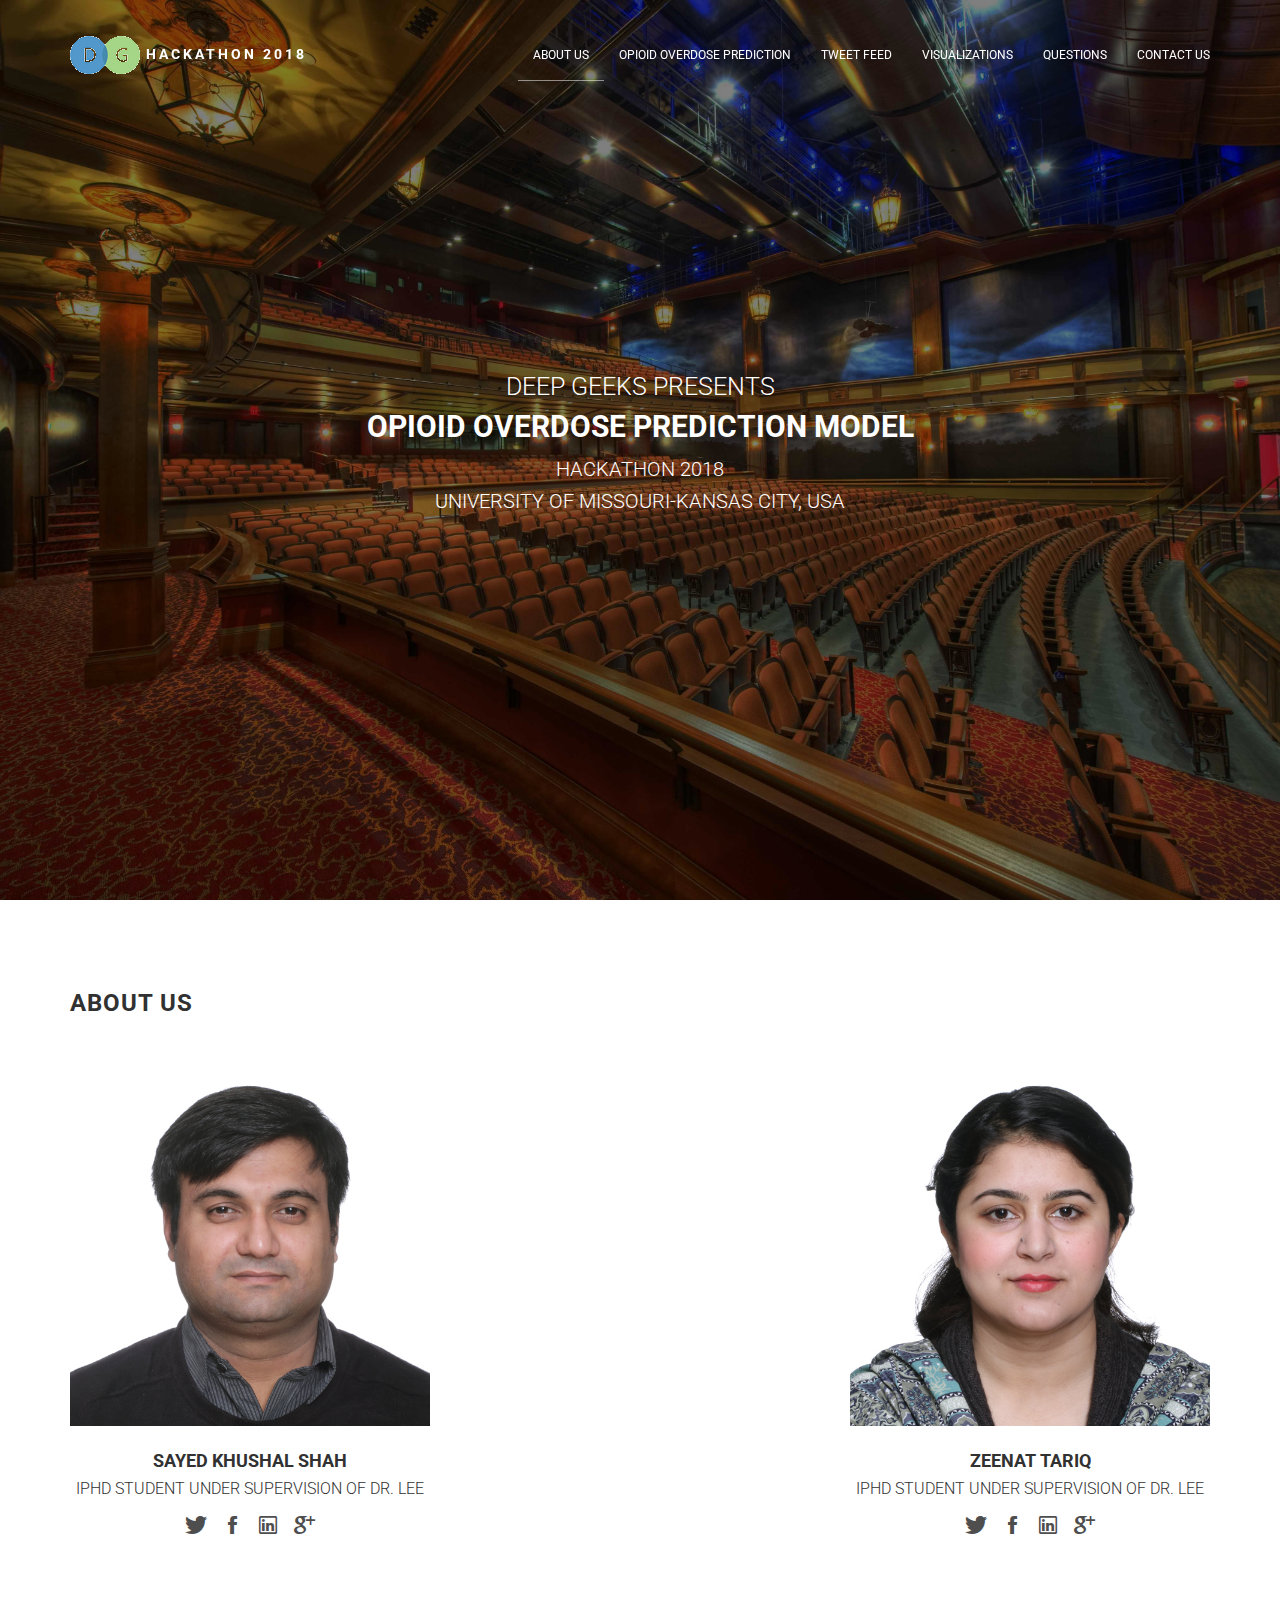
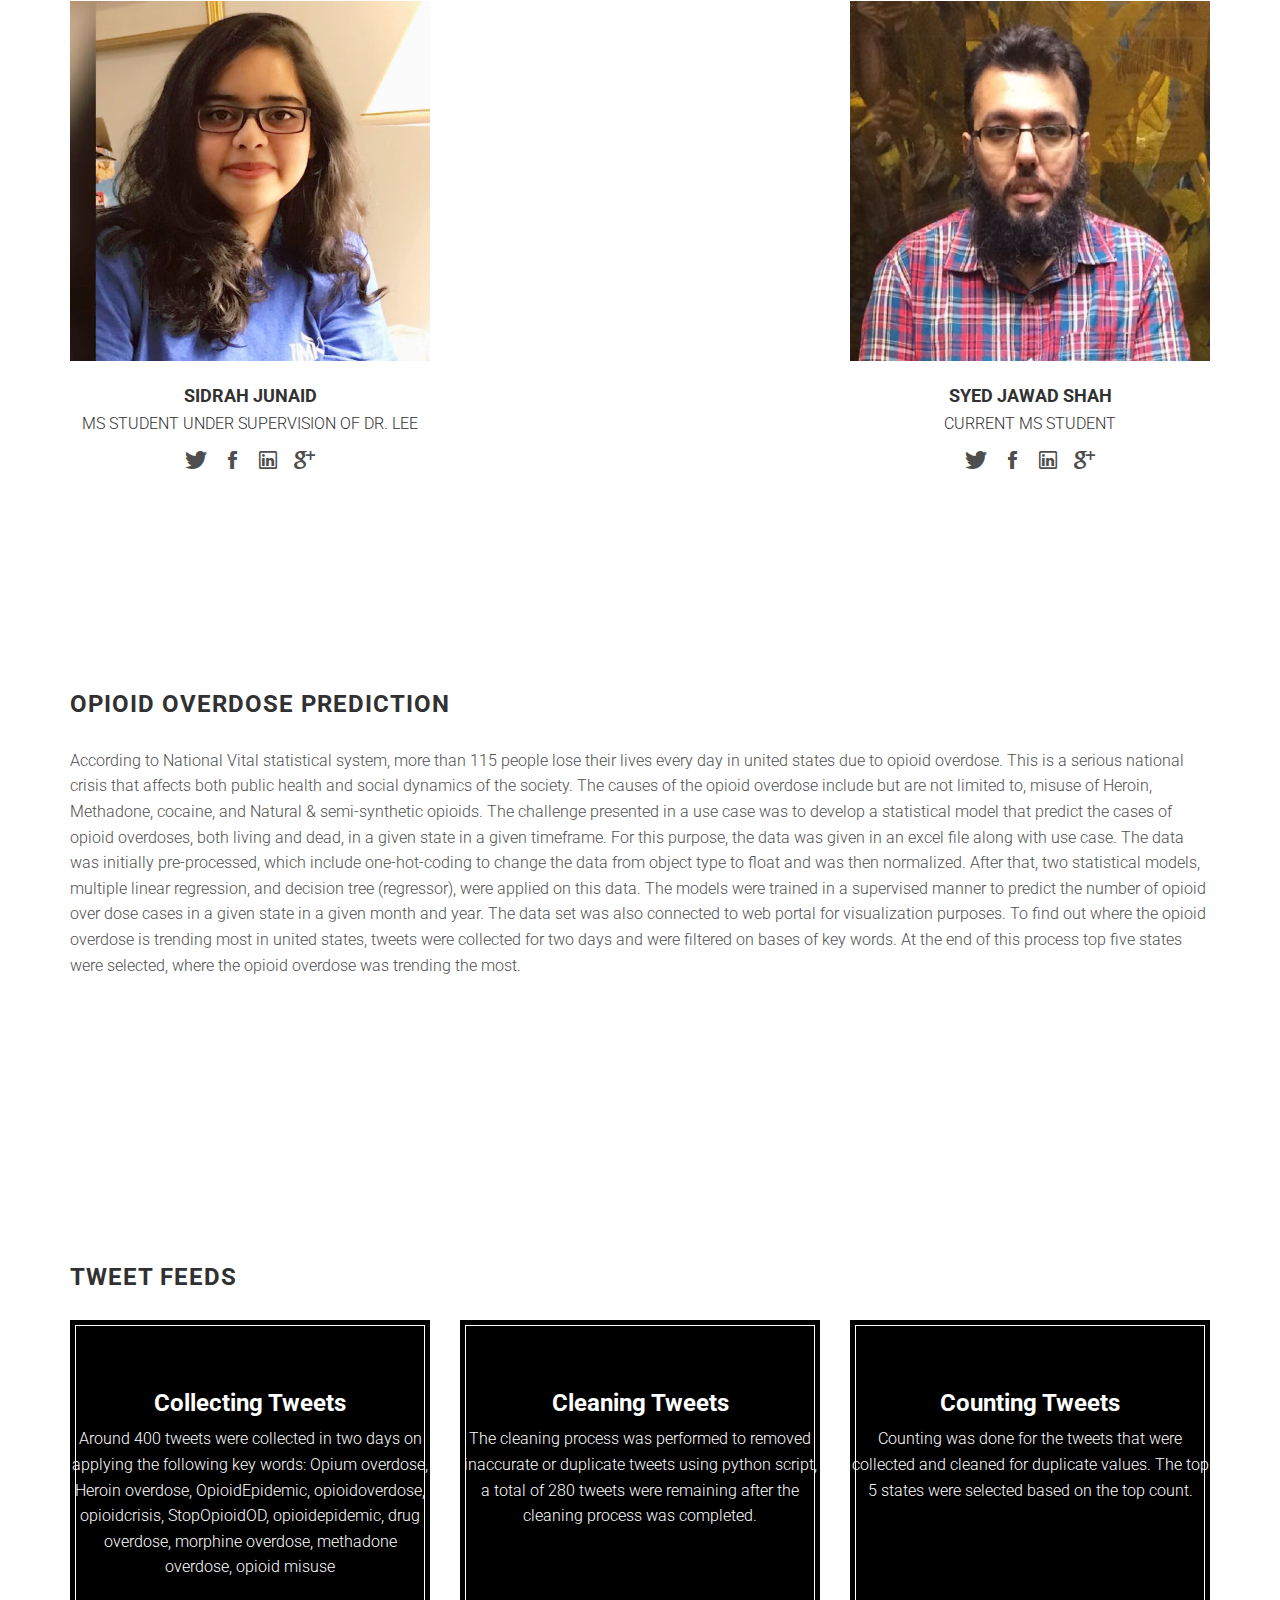
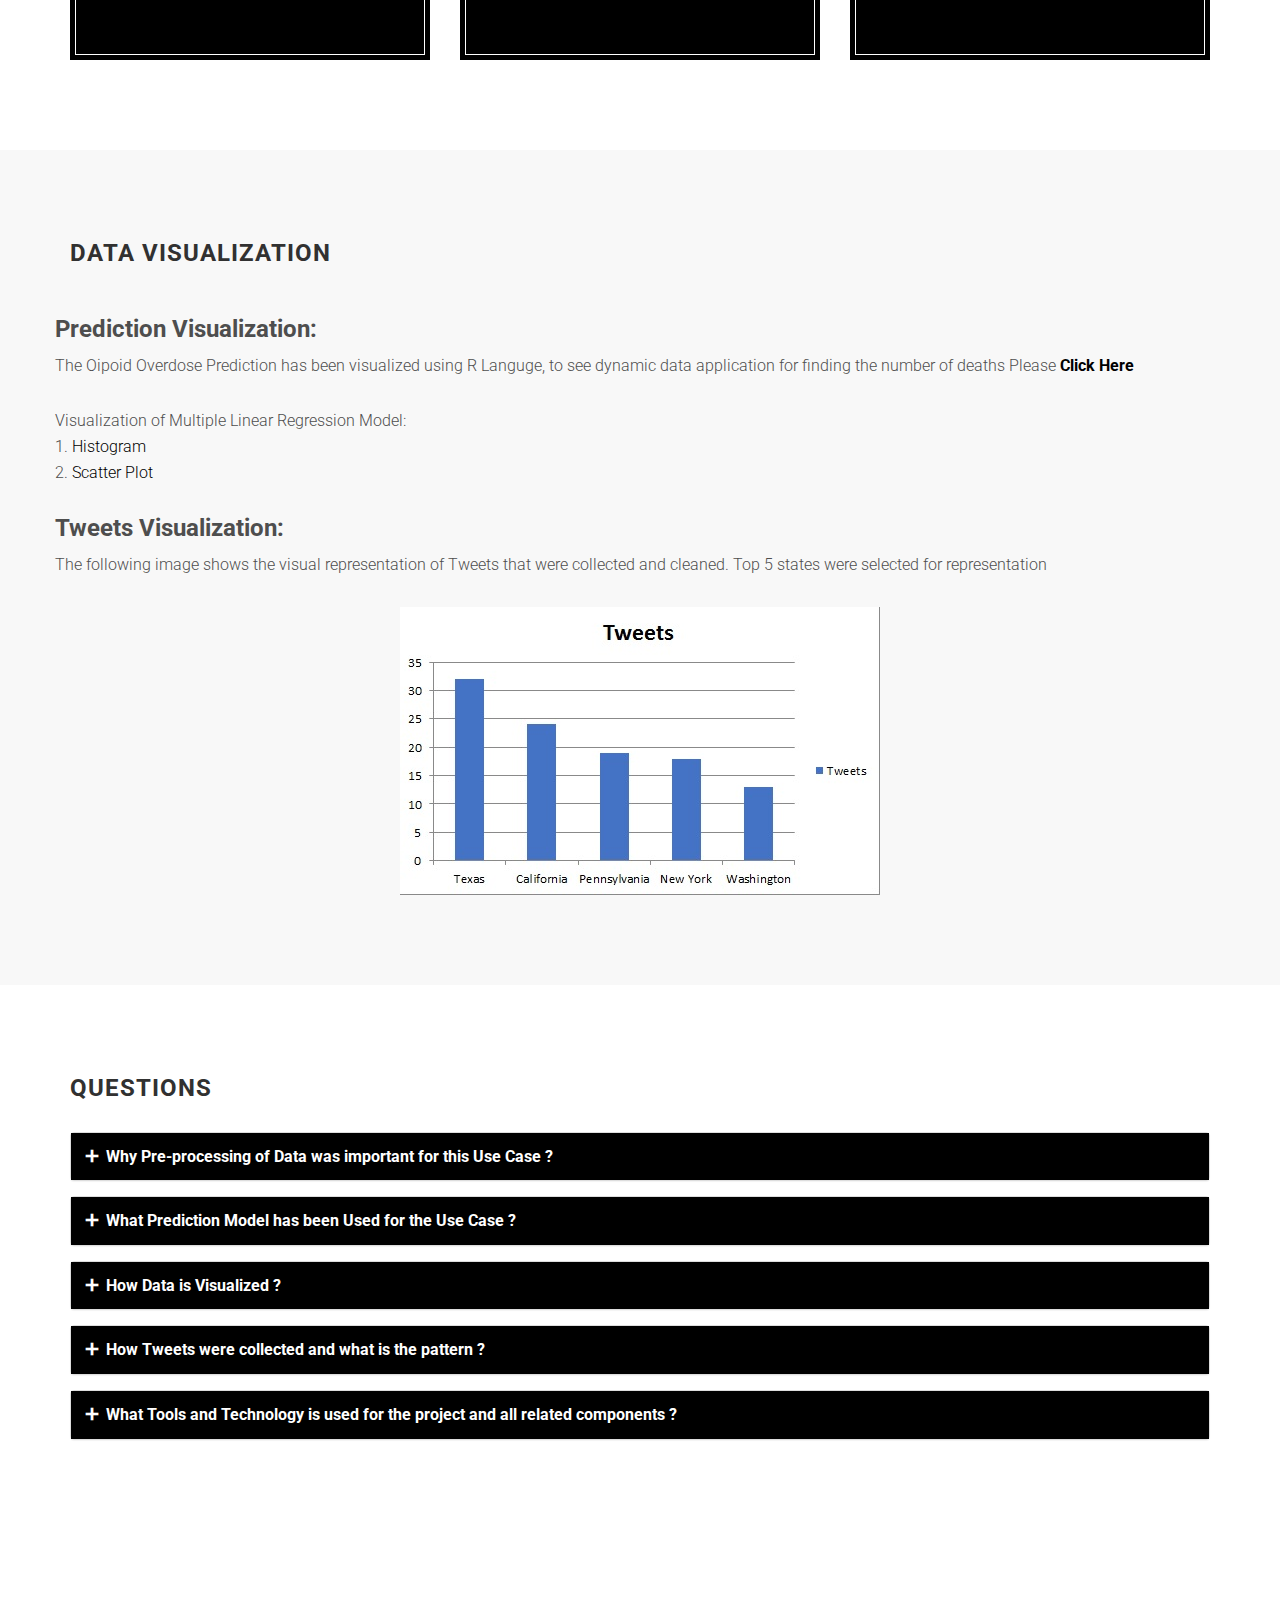
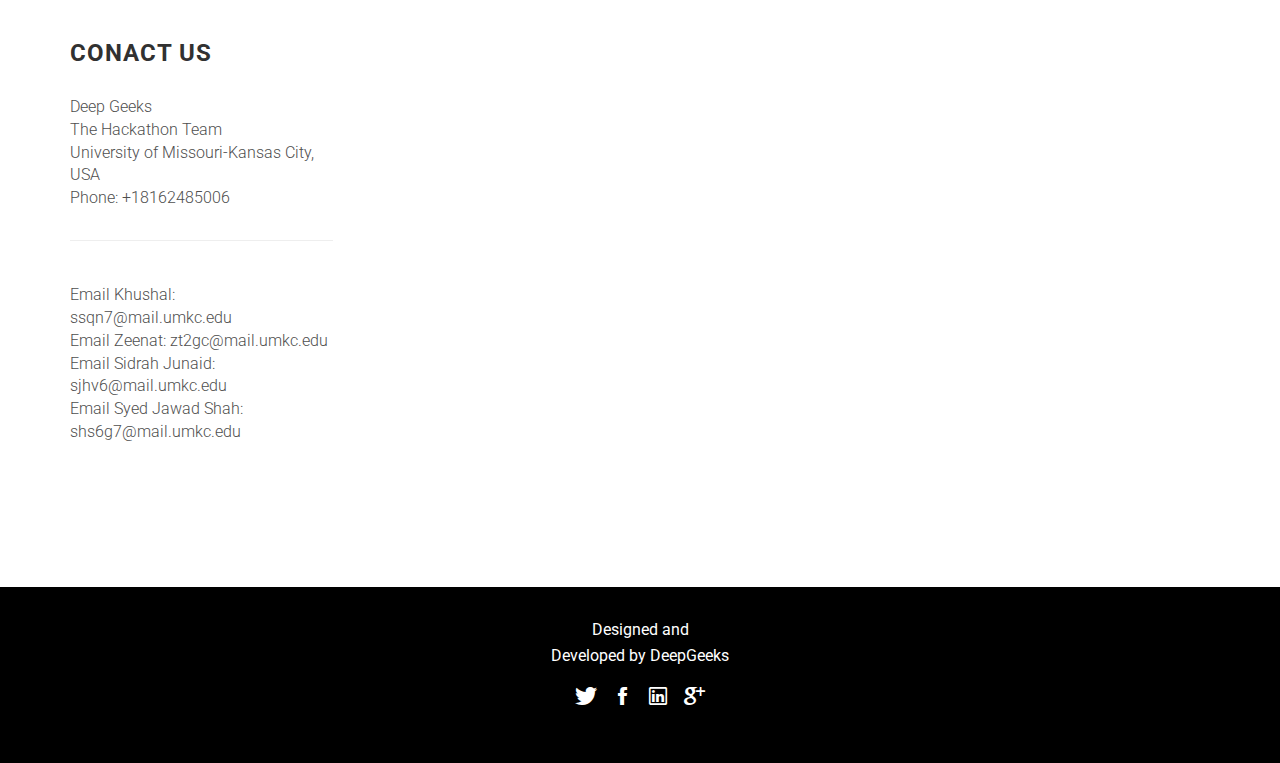
<file: Web/index.html>
<!DOCTYPE html>
<html lang="en">
<head>

    <meta charset="utf-8">
    <meta http-equiv="X-UA-Compatible" content="IE=edge">
    <meta name="viewport" content="width=device-width, initial-scale=1">

    <title>DeepGeeks - Hackathon 2018</title>

    <!-- css -->
    <link rel="stylesheet" href="bower_components/bootstrap/dist/css/bootstrap.min.css">
    <link rel="stylesheet" href="bower_components/ionicons/css/ionicons.min.css">
    <link rel="stylesheet" href="assets/css/main.css">
</head>
<body data-spy="scroll" data-target="#site-nav">
    <nav id="site-nav" class="navbar navbar-fixed-top navbar-custom">
        <div class="container">
            <div class="navbar-header">

                <!-- logo -->
                <div class="site-branding">
                    <a class="logo" href="index.html">
                        
                        <!-- logo image  -->
                        <img src="assets/images/logo.png" alt="Logo">

                        Hackathon 2018
                    </a>
                </div>

                <button type="button" class="navbar-toggle collapsed" data-toggle="collapse" data-target="#navbar-items" aria-expanded="false">
                    <span class="sr-only">Toggle navigation</span>
                    <span class="icon-bar"></span>
                    <span class="icon-bar"></span>
                    <span class="icon-bar"></span>
                </button>

            </div><!-- /.navbar-header -->

            <div class="collapse navbar-collapse" id="navbar-items">
                <ul class="nav navbar-nav navbar-right">

                    <!-- navigation menu -->
                    <li class="active"><a data-scroll href="#about">About Us</a></li>
                    <li><a data-scroll href="#speakers">Opioid Overdose Prediction</a></li>
                    <li><a data-scroll href="#schedule">Tweet Feed</a></li>
                    <li><a data-scroll href="#partner">Visualizations</a></li>
                    <!--<li><a data-scroll href="#">Sponsorship</a></li>-->
                    <li><a data-scroll href="#faq">Questions</a></li>
                    <li><a data-scroll href="#contact">Contact Us</a></li>

                
                </ul>
            </div>
        </div><!-- /.container -->
    </nav>

    <header id="site-header" class="site-header valign-center"> 
        <div class="intro">

            <h2>Deep Geeks Presents</h2>
            
            <h1>Opioid Overdose Prediction Model</h1>
            
            <p>Hackathon 2018 <br> University of Missouri-Kansas City, USA</p>
            
            <!--<a class="btn btn-white" data-scroll href="http://www.youtube.com" target="_blank">Watch Project Demo</a>-->
        
        </div>
    </header>

    <section id="about" class="section about">
        <div class="container">
            <div class="row">
                <div class="col-sm-6">



                        <h3 class="section-title">About Us</h3>

                    </div>
                </div>

                <div class="row">
                    <div class="col-md-4">
                        <div class="speaker">

                            <figure>
                                <img alt="" class="img-responsive center-block" src="assets/images/speakers/Khushal.jpg">
                            </figure>

                            <h4>Sayed Khushal Shah</h4>

                            <p>iPhD Student under supervision of Dr. Lee</p>

                            <ul class="social-block">
                                <li><a href=""><i class="ion-social-twitter"></i></a></li>
                                <li><a href=""><i class="ion-social-facebook"></i></a></li>
                                <li><a href=""><i class="ion-social-linkedin-outline"></i></a></li>
                                <li><a href=""><i class="ion-social-googleplus"></i></a></li>
                            </ul>

                        </div><!-- /.speaker -->



                    </div><!-- /.col-md-4 -->
                    <div class="col-md-4">
                        <div class="speaker">

                        </div><!-- /.speaker -->



                    </div><!-- /.col-md-4 -->
                    <div class="col-md-4">

                        <div class="speaker">

                            <figure>
                                <img alt="" class="img-responsive center-block" src="assets/images/speakers/Zeenat.jpg">
                            </figure>

                            <h4>Zeenat Tariq</h4>

                            <p>iPhD Student under supervision of Dr. Lee</p>

                            <ul class="social-block">
                                <li><a href=""><i class="ion-social-twitter"></i></a></li>
                                <li><a href=""><i class="ion-social-facebook"></i></a></li>
                                <li><a href=""><i class="ion-social-linkedin-outline"></i></a></li>
                                <li><a href=""><i class="ion-social-googleplus"></i></a></li>
                            </ul>
                        </div>
                    </div>
                </div><!-- /.row -->

                <div class="row">

                    <div class="col-md-4">

                        <div class="speaker">

                            <figure>
                                <img alt="" class="img-responsive center-block" src="assets/images/speakers/Sidrah.jpg">
                            </figure>

                            <h4>Sidrah Junaid</h4>

                            <p>MS Student under supervision of Dr. Lee</p>

                            <ul class="social-block">
                                <li><a href=""><i class="ion-social-twitter"></i></a></li>
                                <li><a href=""><i class="ion-social-facebook"></i></a></li>
                                <li><a href=""><i class="ion-social-linkedin-outline"></i></a></li>
                                <li><a href=""><i class="ion-social-googleplus"></i></a></li>
                            </ul>

                        </div>
                    </div>
                    <div class="col-md-4">
                        <div class="speaker">

                        </div><!-- /.speaker -->



                    </div><!-- /.col-md-4 -->

                    <div class="col-md-4">
                        <div class="speaker">
                            <figure>
                                <img alt="" class="img-responsive center-block" src="assets/images/speakers/Jawad.jpg">
                            </figure>
                            <h4>Syed Jawad Shah</h4>
                            <p>Current MS Student</p>
                            <ul class="social-block">
                                <li><a href=""><i class="ion-social-twitter"></i></a></li>
                                <li><a href=""><i class="ion-social-facebook"></i></a></li>
                                <li><a href=""><i class="ion-social-linkedin-outline"></i></a></li>
                                <li><a href=""><i class="ion-social-googleplus"></i></a></li>
                            </ul>
                        </div>
                    </div>
                </div>
        </div><!-- /.container -->
    </section>



    <section id="speakers" class="section speakers">
        <div class="container">
            <div class="row">
                <div class="col-md-12">

                    <h3 class="section-title">Opioid Overdose Prediction</h3>
                    <p>According to National Vital statistical system, more than 115 people lose their lives every day in united states due to opioid overdose. This is a serious national crisis that affects both public health and social dynamics of the society. The causes of the opioid overdose include but are not limited to, misuse of Heroin, Methadone, cocaine, and Natural & semi-synthetic opioids.
                        The challenge presented in a use case was to develop a statistical model that predict the cases of opioid overdoses, both living and dead, in a given state in a given timeframe. For this purpose, the data was given in an excel file along with use case.
                        The data was initially pre-processed, which include one-hot-coding to change the data from object type to float and was then normalized. After that, two statistical models, multiple linear regression,  and decision tree (regressor), were applied on this data. The models were trained in a supervised manner to predict the number of opioid over dose cases in a given state in a given month and year. The data set was also connected to web portal for visualization purposes. To find out where the opioid overdose is trending most in united states, tweets were collected for two days and were filtered on bases of key words. At the end of this process top five states were selected, where the opioid overdose was trending the most. <br><br></p>
                
                </div>
            </div>

            <div class="row">
                <div class="col-md-4">

                </div><!-- /.col-md-4 -->




                <div class="col-md-4">
                    <div class="speaker">



                    </div><!-- /.speaker -->
                </div><!-- /.col-md-4 -->
            </div><!-- /.row -->

            <div class="row">
                <div class="col-md-4">

                    <div class="speaker">


                    </div>
                </div>
                <div class="col-md-4">

                    <div class="speaker">



                    </div>
                </div>

                <div class="col-md-4">
                    <div class="speaker">

                    </div>
                </div>
            </div>
        </div>
    </section>





    <section id="schedule" class="section schedule">
        <div class="container">
            <div class="row">
                <div class="col-md-12">
                    <h3 class="section-title">Tweet Feeds</h3>
                </div>
            </div>
            <div class="row">
                <div class="col-md-4 col-sm-6">
                    <div class="schedule-box">

                        <h3>Collecting Tweets</h3>
                        <p>Around 400 tweets were collected in two days on applying the following key words: Opium overdose, Heroin overdose, OpioidEpidemic, opioidoverdose, opioidcrisis, StopOpioidOD, opioidepidemic, drug overdose, morphine overdose, methadone overdose, opioid misuse</p>
                    </div>
                </div>
                <div class="col-md-4 col-sm-6">
                <div class="schedule-box">

                    <h3>Cleaning Tweets</h3>
                    <p>The cleaning process was performed to removed inaccurate or duplicate tweets using python script, a total of 280 tweets were remaining after the cleaning process was completed. </p>
                <br><br></div>
            </div>
                <div class="col-md-4 col-sm-6">
                    <div class="schedule-box">

                        <h3>Counting Tweets</h3>
                        <p>Counting was done for the tweets that were collected and cleaned for duplicate values. The top 5 states were selected based on the top count.</p>
                        <br><br><br></div>
                </div>


            </div>
    </section>

    <section id="partner" class="section partner">
        <div class="container">
            <div class="row">
                <div class="col-md-12">
                    <h3 class="section-title">Data Visualization</h3>
                </div>
            </div>
            <div class="row">
              <h3>Prediction Visualization:</h3>
                <p>The Oipoid Overdose Prediction has been visualized using R Languge, to see dynamic data application for finding the number of deaths Please <a href="http://52.14.86.227:8787/p/3694/" target="_blank"><b>Click Here</b></a></p>
                <p>Visualization of Multiple Linear Regression Model:<br>
                    1. <a href="assets/images/reg1.jpg" target="_blank">Histogram</a><br>
                    2. <a href="assets/images/scatter1.jpg" target="_blank"> Scatter Plot</a></p>
                <h3>Tweets Visualization:</h3>
                <p>The following image shows the visual representation of Tweets that were collected and cleaned. Top 5 states were selected for representation</p>
                <center><img src="assets/images/tweets.jpg"></center>


            </div>


    </section>

    <section id="faq" class="section faq">
        <div class="container">
            <div class="row">
                <div class="col-md-12">
                    <h3 class="section-title">Questions</h3>
                </div>
            </div>
            <div class="row">
                <div class="col-md-12">
                    <div class="panel-group" id="accordion" role="tablist" aria-multiselectable="true">
                        
                        <div class="panel panel-default">
                            <div class="panel-heading" role="tab" id="headingOne">
                                <h4 class="panel-title">
                                    <a class="faq-toggle collapsed" role="button" data-toggle="collapse" data-parent="#accordion" href="#collapseOne" aria-expanded="true" aria-controls="collapseOne"> Why Pre-processing of Data was important for this Use Case ?</a>
                                </h4>
                            </div>

                            <div id="collapseOne" class="panel-collapse collapse" role="tabpanel" aria-labelledby="headingOne">
                                <div class="panel-body">
                                    <h3>Data Pre-Processing</h3>
                                    <p>1.	To implement statistical models on the data, the pre-processing was important. The data was given in object data type, where as statistical models work on int or float data type. So, data was preprocessed the change it to float data type.</p>
                                </div>
                            </div>
                        </div>

                        <div class="panel panel-default">
                            <div class="panel-heading" role="tab" id="headingTwo">
                                <h4 class="panel-title">
                                    <a class="faq-toggle collapsed" role="button" data-toggle="collapse" data-parent="#accordion" href="#collapseTwo" aria-expanded="false" aria-controls="collapseTwo"> What Prediction Model has been Used for the Use Case ?</a>
                                </h4>
                            </div>

                            <div id="collapseTwo" class="panel-collapse collapse" role="tabpanel" aria-labelledby="headingTwo">
                                <div class="panel-body"><h3>Prediction Model</h3></div>
                                <p> &nbsp; Multiple linear regression and Decision tree(regressor).</p>
                            </div>
                        </div>
  
                        <div class="panel panel-default">
                            <div class="panel-heading" role="tab" id="headingThree">
                                <h4 class="panel-title">
                                    <a class="faq-toggle collapsed" role="button" data-toggle="collapse" data-parent="#accordion" href="#collapseThree" aria-expanded="false" aria-controls="collapseThree"> How Data is Visualized ?</a>
                                </h4>
                            </div>

                            <div id="collapseThree" class="panel-collapse collapse" role="tabpanel" aria-labelledby="headingThree">
                                <div class="panel-body"><h3>Data Visualization</h3></div>
                                <p> &nbsp; Data is dynamically visualized on a web portal using shinny apps library in R.</p>
                            </div>
                        </div>

                        <div class="panel panel-default">
                            <div class="panel-heading" role="tab" id="headingFour">
                                <h4 class="panel-title">
                                    <a class="faq-toggle collapsed" role="button" data-toggle="collapse" data-parent="#accordion" href="#collapseFour" aria-expanded="false" aria-controls="collapseFour"> How Tweets were collected and what is the pattern ?</a>
                                </h4>
                            </div>

                            <div id="collapseFour" class="panel-collapse collapse" role="tabpanel" aria-labelledby="headingFour">
                                <div class="panel-body"><h3>Tweet Feed Information</h3></div>
                                <p>&nbsp; To find out where the opioid overdose is trending most in united states, tweets were collected for two days and were filtered on bases of key words. At the end of &nbsp; this process top five states were selected, where the opioid overdose was trending the most.  </p>
                            </div>
                        </div>

                        <div class="panel panel-default">
                            <div class="panel-heading" role="tab" id="headingFive">
                                <h4 class="panel-title">
                                    <a class="faq-toggle collapsed" role="button" data-toggle="collapse" data-parent="#accordion" href="#collapseFive" aria-expanded="false" aria-controls="collapseFive"> What Tools and Technology is used for the project and all related components ?</a>
                                </h4>
                            </div>

                            <div id="collapseFive" class="panel-collapse collapse" role="tabpanel" aria-labelledby="headingFive">
                                <div class="panel-body"><h3>Tools and Technologies Used</h3>
                                <p>1. For Machine Learning we used Python as a programming Language<br> 2. For Visualization we used
                                Shiny Apps which is programmed in R Programming Language <br>
                                3. For Collecting Tweets we have written script to collect tweets based on specific keywords. <br>
                                4. Finaly website was created in HTML5, JavaScript and the website and Shiny App was deployed to Amazon Cloud to ensure 100% uptime relaibility</p></div>
                            </div>
                        </div>
                    </div>
                </div>
            </div>
    </section>

    <section id="contact" class="section location">
        <div class="container">
            <div class="row">
                <div class="col-sm-3">
                    <h3 class="section-title">Conact Us</h3>
                    <address>
                        <p>Deep Geeks<br> The Hackathon Team<br> University of Missouri-Kansas City, USA<br> Phone: +18162485006 <br> <hr><br> Email Khushal: ssqn7@mail.umkc.edu <br>
                            Email Zeenat: zt2gc@mail.umkc.edu <br> Email Sidrah Junaid: sjhv6@mail.umkc.edu <br> Email Syed Jawad Shah: shs6g7@mail.umkc.edu
                        </p>
                    </address>
                </div>
                <div class="col-sm-9">
                    <iframe src="https://www.google.com/maps/embed?pb=!1m18!1m12!1m3!1d96706.50013548559!2d-78.9870674333782!3d40.76030630398601!2m3!1f0!2f0!3f0!3m2!1i1024!2i768!4f13.1!3m3!1m2!1s0x54eab584e432360b%3A0x1c3bb99243deb742!2sUnited+States!5e0!3m2!1sen!2sbd!4v1436299406518" width="100%" height="450" frameborder="0" style="border:0" allowfullscreen></iframe>
                </div>
            </div>
        </div>
    </section>

    <footer class="site-footer">
        <div class="container">
            <div class="row">
                <div class="col-md-12">
                    <p class="site-info">Designed and <br> Developed by <a href="#">DeepGeeks</a></p>
                    <ul class="social-block">
                        <li><a href=""><i class="ion-social-twitter"></i></a></li>
                        <li><a href=""><i class="ion-social-facebook"></i></a></li>
                        <li><a href=""><i class="ion-social-linkedin-outline"></i></a></li>
                        <li><a href=""><i class="ion-social-googleplus"></i></a></li>
                    </ul>
                </div>
            </div>
        </div>
    </footer>

    <!-- script -->
    <script src="bower_components/jquery/dist/jquery.min.js"></script>
    <script src="bower_components/bootstrap/dist/js/bootstrap.min.js"></script>
    <script src="bower_components/smooth-scroll/dist/js/smooth-scroll.min.js"></script>
    <script src="assets/js/main.js"></script>
</body>
</html>
</file>
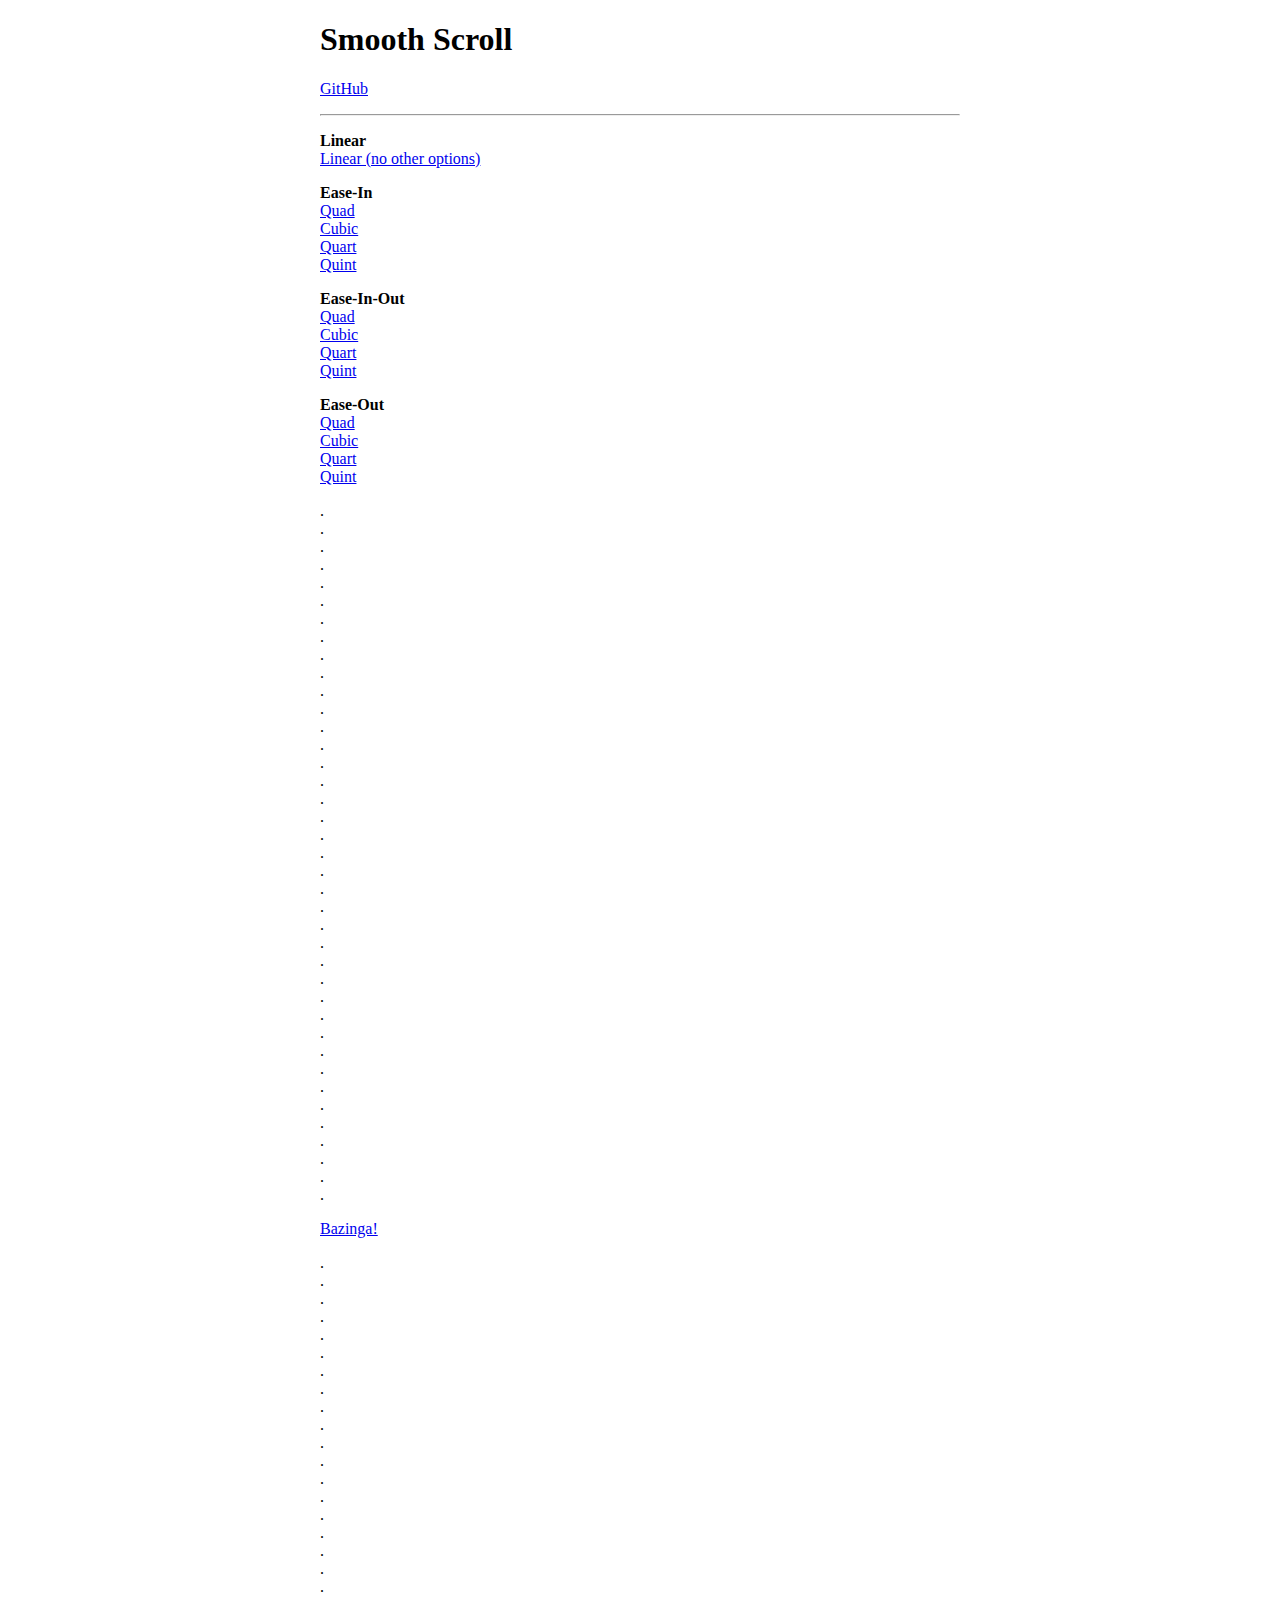
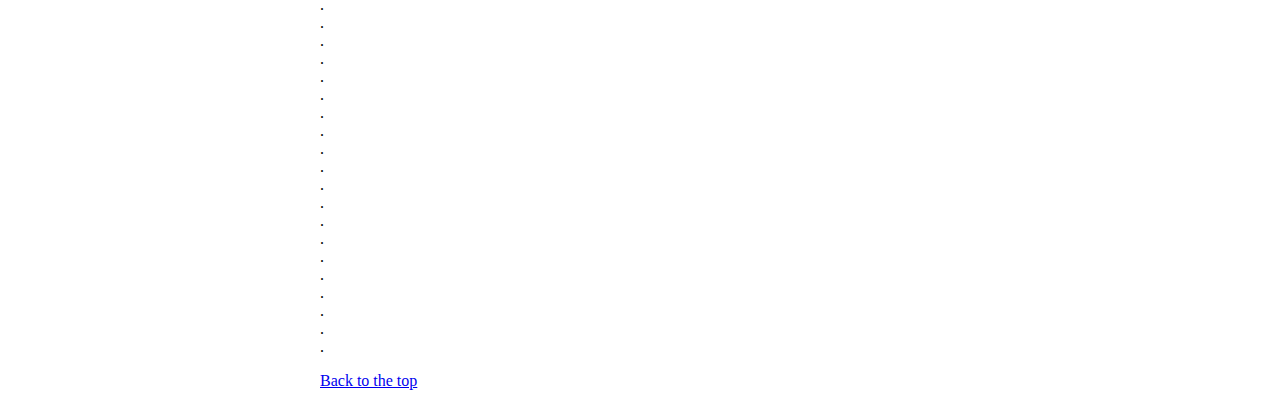
<file: Web/bower_components/smooth-scroll/docs/index.html>
<!DOCTYPE html>
<html lang="en">

	<head>
		<meta charset="utf-8">
		<title>Smooth Scroll</title>
		<meta name="viewport" content="width=device-width, initial-scale=1.0">

		<!-- stylesheets -->
		<link rel="stylesheet" href="assets/css/custom.css" type="text/css">
	</head>

	<body>

		<main class="container" id="top">

			<nav>
				<h1>Smooth Scroll</h1>
				<p><a href="https://github.com/cferdinandi/smooth-scroll">GitHub</a></p>
				<hr>
			</nav>

			<section>
	<p>
		<strong>Linear</strong><br>
		<a data-scroll data-options='{ "easing": "linear" }' href="#bazinga">Linear (no other options)</a><br>
	</p>

	<p>
		<strong>Ease-In</strong><br>
		<a data-scroll data-options='{ "easing": "easeInQuad" }' href="#bazinga">Quad</a><br>
		<a data-scroll data-options='{ "easing": "easeInCubic" }' href="#bazinga">Cubic</a><br>
		<a data-scroll data-options='{ "easing": "easeInQuart" }' href="#bazinga">Quart</a><br>
		<a data-scroll data-options='{ "easing": "easeInQuint" }' href="#bazinga">Quint</a>
	</p>

	<p>
		<strong>Ease-In-Out</strong><br>
		<a data-scroll data-options='{ "easing": "easeInOutQuad" }' href="#bazinga">Quad</a><br>
		<a data-scroll data-options='{ "easing": "easeInOutCubic" }' href="#bazinga">Cubic</a><br>
		<a data-scroll data-options='{ "easing": "easeInOutQuart" }' href="#bazinga">Quart</a><br>
		<a data-scroll data-options='{ "easing": "easeInOutQuint" }' href="#bazinga">Quint</a>
	</p>

	<p>
		<strong>Ease-Out</strong><br>
		<a data-scroll data-options='{ "easing": "easeOutQuad" }' href="#bazinga">Quad</a><br>
		<a data-scroll data-options='{ "easing": "easeOutCubic" }' href="#bazinga">Cubic</a><br>
		<a data-scroll data-options='{ "easing": "easeOutQuart" }' href="#bazinga">Quart</a><br>
		<a data-scroll data-options='{ "easing": "easeOutQuint" }' href="#bazinga">Quint</a>
	</p>

	<p>
		.<br>.<br>.<br>.<br>.<br>.<br>.<br>.<br>.<br>.<br>.<br>.<br>.<br>
		.<br>.<br>.<br>.<br>.<br>.<br>.<br>.<br>.<br>.<br>.<br>.<br>.<br>
		.<br>.<br>.<br>.<br>.<br>.<br>.<br>.<br>.<br>.<br>.<br>.<br>.
	</p>

	<p id="bazinga"><a data-scroll href="#1@#%^-bottom">Bazinga!</a></p>

	<p>
		.<br>.<br>.<br>.<br>.<br>.<br>.<br>.<br>.<br>.<br>.<br>.<br>.<br>
		.<br>.<br>.<br>.<br>.<br>.<br>.<br>.<br>.<br>.<br>.<br>.<br>.<br>
		.<br>.<br>.<br>.<br>.<br>.<br>.<br>.<br>.<br>.<br>.<br>.<br>.
	</p>

	<p id="1@#%^-bottom"><a data-scroll data-options='{ "easing": "easeOutCubic" }' href="#">Back to the top</a></p>
			</section>
		</main>

		<!-- Javascript -->
		<script src='dist/js/buoy.js'></script>
		<script src='dist/js/smooth-scroll.js'></script>
		<script>
			smoothScroll.init({
				speed: 1000,
				easing: 'easeInOutCubic',
				offset: 0,
				updateURL: true,
				callback: function ( toggle, anchor ) {}
			});
		</script>


	</body>
</html>
</file>
<file: Web/assets/css/main.css>
/* 
 * 1. Google Font
 */
@import url(http://fonts.googleapis.com/css?family=Roboto:300,400,700);
/* 
 * 2.0 Global Style
 */
html {
  font-family: 'Roboto', sans-serif;
  font-size: 16px;
}

body {
  color: #4e4e4e;
  font-family: 'Roboto', sans-serif;
  font-size: 16px;
  font-weight: 300;
  line-height: 1.6;
  position: relative;
  -webkit-font-smoothing: antialiased;
}

a {
  color: #000;
}
a:focus {
  outline: none;
}

h1,
h2,
h3,
h4,
h5,
h6 {
  font-weight: 700;
}

p {
  margin: 0 0 30px;
}

ul li {
  font-weight: 700;
  margin-bottom: 10px;
}

.custom-list-icon, .list-arrow-right {
  list-style-type: none;
  padding: 0;
}
.custom-list-icon li, .list-arrow-right li {
  position: relative;
  padding-left: 20px;
}
.custom-list-icon li::before, .list-arrow-right li::before {
  position: absolute;
  left: 0;
  color: #4e4e4e;
  font-family: "Ionicons";
}

.social-block {
  list-style-type: none;
  padding: 0;
}
.social-block li {
  display: inline-block;
}
.social-block li a {
  display: inline-block;
  height: 32px;
  width: 32px;
  color: #4e4e4e;
}
.social-block li a i {
  font-size: 1.5em;
}
.social-block li a:hover, .social-block li a:focus {
  color: #000;
}

.btn.active.focus,
.btn.active:focus,
.btn.focus,
.btn:active.focus,
.btn:active:focus,
.btn:focus {
  outline: none;
}

.btn {
  border: 0;
  border-radius: 0;
  padding: 6px 28px;
  text-transform: uppercase;
  -webkit-transform: translateZ(0);
          transform: translateZ(0);
  -webkit-backface-visibility: hidden;
          backface-visibility: hidden;
  -moz-osx-font-smoothing: grayscale;
  -webkit-transition-duration: 0.3s;
          transition-duration: 0.3s;
  -webkit-transition-property: -webkit-transform;
          transition-property: transform;
}
.btn:hover {
  -webkit-transform: scale(0.9);
      -ms-transform: scale(0.9);
          transform: scale(0.9);
}

.form-control {
  border-radius: 0;
  box-shadow: none;
  height: 48px;
  padding: 10px 12px;
  font-size: 16px;
  line-height: 1.6;
}
.form-control:focus {
  box-shadow: none;
  border-color: #ccc;
  background-color: #f8f8f8;
}

.valign-center {
  display: -webkit-box;
  display: -webkit-flex;
  display: -ms-flexbox;
  display: flex;
  -webkit-box-align: center;
  -webkit-align-items: center;
      -ms-flex-align: center;
          align-items: center;
}

.section {
  padding: 70px 0;
}

.section-title {
  color: #313131;
  letter-spacing: 1px;
  margin: 0 0 20px;
  text-transform: uppercase;
  text-align: center;
}

/* 
 * 3.0 Helper Class
 */
/* 
 * 3.1 Helper Class: font-weight
 */
.font-300 {
  font-weight: 300;
}

.font-400 {
  font-weight: 400;
}

.font-700 {
  font-weight: 700;
}

/* 
 * 3.2 Helper Class: margin
 */
.mt0 {
  margin-top: 0;
}

.mb0 {
  margin-bottom: 0;
}

.mt20 {
  margin-top: 20px;
}

/* 
 * 3.3 Helper Class: list
 */
.list-arrow-right li::before {
  content: "\f3d3";
}

/* 
 * 3.4 Helper Class: button
 */
.btn-white {
  color: #000;
  background-color: #fff;
}
.btn-white:hover, .btn-white:focus {
  color: #000;
  background-color: #fff;
}

.btn-black {
  color: #fff;
  background-color: #000;
}
.btn-black:hover, .btn-black:focus {
  color: #fff;
  background-color: #000;
}

/* 
 * 3.5 Helper Class: background
 */
.bg-image, .bg-image-1, .bg-image-2 {
  position: relative;
}
.bg-image::before, .bg-image-1::before, .bg-image-2::before {
  content: "";
  position: absolute;
  top: 0;
  right: 0;
  bottom: 0;
  left: 0;
}

.bg-image-1 {
  background: url(../images/backgrounds/bg-1.jpg) no-repeat center center/cover;
}
.bg-image-1::before {
  background-color: rgba(0, 0, 0, 0.7);
}

.bg-image-2 {
  background: url(../images/backgrounds/bg-2.jpg) no-repeat center bottom/cover;
}
.bg-image-2::before {
  background-color: rgba(0, 0, 0, 0.7);
}

@media (min-width: 768px) {
  .section {
    padding: 90px 0;
  }

  .section-title {
    color: #313131;
    letter-spacing: 1px;
    margin: 0 0 60px;
    text-transform: uppercase;
    text-align: left;
  }
}
/* 
 * 4.0 Navigation
 */
.navbar-custom {
  border: 0;
  margin: 0;
  padding-top: 10px;
  padding-bottom: 10px;
  background-color: #000;
  -webkit-transition: all 0.2s linear 0s;
          transition: all 0.2s linear 0s;
}
.navbar-custom .navbar-nav li {
  margin: 0;
}
.navbar-custom .navbar-nav > li > a {
  color: #fff;
  text-transform: uppercase;
  font-size: 12px;
  font-weight: 400;
  border-bottom: 1px solid transparent;
}
.navbar-custom .navbar-nav > li > a:focus, .navbar-custom .navbar-nav > li > a:hover {
  background-color: transparent;
  border-color: rgba(255, 255, 255, 0.5);
}
.navbar-custom .navbar-nav > .active > a {
  border-color: rgba(255, 255, 255, 0.5);
}

.navbar-toggle {
  border: 0;
  border-radius: 0;
  margin-top: 2px;
}
.navbar-toggle .icon-bar {
  background-color: #fff;
}

.navbar-solid {
  background-color: #000 !important;
  padding: 0 !important;
  -webkit-transition: all 0.2s linear 0s;
          transition: all 0.2s linear 0s;
}

.site-branding {
  float: left;
  margin-top: 0;
  margin-left: 10px;
}
.site-branding .logo {
  color: #fff;
  font-size: 14px;
  font-weight: 700;
  margin-right: 5px;
  letter-spacing: 3px;
  text-transform: uppercase;
}
.site-branding .logo:focus, .site-branding .logo:hover {
  text-decoration: none;
}

/* 
 * 5.0 Site Header
 */
.site-header {
  width: 100%;
  height: 100%;
  min-height: 100vh;
  position: relative;
  text-align: center;
  background: url(../images/backgrounds/header.jpg) no-repeat center center/cover;
  display: table;
}
.site-header::before {
  content: "";
  position: absolute;
  top: 0;
  right: 0;
  bottom: 0;
  left: 0;
  background-color: rgba(0, 0, 0, 0.5);
}
.site-header .intro {
  color: #fff;
  position: relative;
  text-align: center;
  text-transform: uppercase;
  width: 100%;
  z-index: 1;
  padding: 0 15px;
  display: table-cell;
  vertical-align: middle;
  height: 100vh;
}
.site-header .intro h2 {
  margin-top: 0px;
  font-size: 25px;
  font-weight: 300;
}
.site-header .intro h1 {
  margin-top: 0px;
  font-size: 30px;
}
.site-header .intro p {
  font-size: 20px;
  margin-bottom: 10px;
  font-weight: 300;
}

@media (min-width: 768px) {
  .navbar-custom {
    background-color: transparent;
    padding-top: 30px;
  }

  .site-branding {
    margin-top: 6px;
    margin-left: 0;
  }
}
/* 
 * 6.0 Section
 */
/* 
 * 6.1 Section: About 
 */
.about .section-title {
  margin: 0 0 25px;
}
.about figure {
  margin-bottom: 25px;
}

/* 
 * 6.2 Section: Facts
 */
.facts i {
  color: #fff;
  font-size: 3em;
}
.facts h3 {
  color: #fff;
  text-align: center;
  font-weight: 400;
}

/* 
 * 6.3 Section: Speaker
 */
.speaker {
  text-align: center;
  color: #313131;
  text-transform: uppercase;
  margin: 25px 0;
}
.speaker h4 {
  margin-top: 15px;
  margin-bottom: 5px;
}
.speaker p {
  margin-bottom: 5px;
}
.speaker img:hover {
  opacity: .7;
}

/* 
 * 6.4 Section: Registration & Pricing
 */
/* 
 * 6.5 Section: Contribution
 */
.contribution {
  text-align: center;
  color: #fff;
}

/* 
 * 6.6 Section: Schedule
 */
.schedule-box {
  position: relative;
  background-color: #000;
  color: #fff;
  text-align: center;
  padding: 50px 0;
  margin: 25px 0 0;
}
.schedule-box::before {
  content: '';
  position: absolute;
  top: 5px;
  right: 5px;
  bottom: 5px;
  left: 5px;
  border: 1px solid #fff;
}

/* 
 * 6.7 Section: Schedule
 */
.partner {
  background-color: #f8f8f8;
}
.partner .partner-box {
  display: block;
  opacity: 0.3;
  height: 150px;
  width: 150px;
  margin: 25px auto;
  -webkit-transition: 0.5s all linear;
          transition: 0.5s all linear;
}
.partner .partner-box:hover {
  opacity: 1;
}
.partner .partner-box-1 {
  background: url(../images/partner/partner-1.png) no-repeat center center/contain;
}
.partner .partner-box-2 {
  background: url(../images/partner/partner-2.png) no-repeat center center/contain;
}
.partner .partner-box-3 {
  background: url(../images/partner/partner-3.png) no-repeat center center/contain;
}
.partner .partner-box-4 {
  background: url(../images/partner/partner-4.png) no-repeat center center/contain;
}
.partner .partner-box-5 {
  background: url(../images/partner/partner-5.png) no-repeat center center/contain;
}
.partner .partner-box-6 {
  background: url(../images/partner/partner-6.png) no-repeat center center/contain;
}
.partner .partner-box-7 {
  background: url(../images/partner/partner-7.png) no-repeat center center/contain;
}
.partner .partner-box-8 {
  background: url(../images/partner/partner-8.png) no-repeat center center/contain;
}

/* 
 * 6.8 Section: FAQ
 */
.faq .panel-heading {
  cursor: pointer;
}
.faq .faq-toggle.collapsed::before {
  font-family: "Ionicons";
  content: "\f218";
  -webkit-transition: 0.5s linear ease-out;
          transition: 0.5s linear ease-out;
  position: absolute;
  left: 15px;
}
.faq .faq-toggle::before {
  position: absolute;
  left: 15px;
  font-family: "Ionicons";
  content: "\f209";
}
.faq .panel-group .panel + .panel {
  margin-top: 15px;
}
.faq .panel-default > .panel-heading {
  color: #FFF;
  background-color: #000000;
  border-color: #000;
  border-radius: 0;
  padding: 0;
}
.faq .panel-default > .panel-heading a {
  position: relative;
  display: block;
  text-decoration: none;
  padding: 15px 15px 15px 35px;
}

/* 
 * 6.9 Section: photos
 */
.grid {
  list-style-type: none;
  padding: 0;
  margin: 0;
}
.grid::after {
  content: '';
  display: block;
  clear: both;
}

.grid-item {
  float: left;
  overflow: hidden;
  padding: 3px;
  margin: 0;
  width: 100%;
}

@media (min-width: 768px) {
  .grid-item-sm-6 {
    width: 50%;
  }

  .grid-item-sm-3 {
    width: 25%;
  }

  .section-title {
    margin: 0 0 30px;
  }

  figure {
    margin-bottom: 0;
  }
}
@media (min-width: 992px) {
  .schedule-box {
    margin: 0;
  }

  .grid-item-md-6 {
    width: 50%;
  }

  .grid-item-md-3 {
    width: 25%;
  }
}
/* 
 * 7.0 Site-footer
 */
.site-footer {
  background-color: #000;
  color: #fff;
  text-align: center;
  padding: 30px 0;
}
.site-footer .site-info {
  font-weight: 400;
  margin-bottom: 10px;
}
.site-footer .site-info a {
  color: #fff;
}
.site-footer .social-block li a {
  color: #fff;
}
.site-footer .social-block li a:hover, .site-footer .social-block li a:focus {
  opacity: 0.8;
}
</file>
<file: Web/bower_components/smooth-scroll/docs/assets/css/custom.css>
@-webkit-viewport { width: device-width; zoom: 1.0; }
@-moz-viewport { width: device-width; zoom: 1.0; }
@-ms-viewport { width: device-width; zoom: 1.0; }
@-o-viewport { width: device-width; zoom: 1.0; }
@viewport { width: device-width; zoom: 1.0; }

html { overflow-y: auto; }

img, audio, video, canvas {
	max-width: 100%;
	height: auto;
}

/*  Sets body width */
.container {
	max-width: 40em;
	width: 88%;
	margin-left: auto;
	margin-right: auto;
}
</file>
